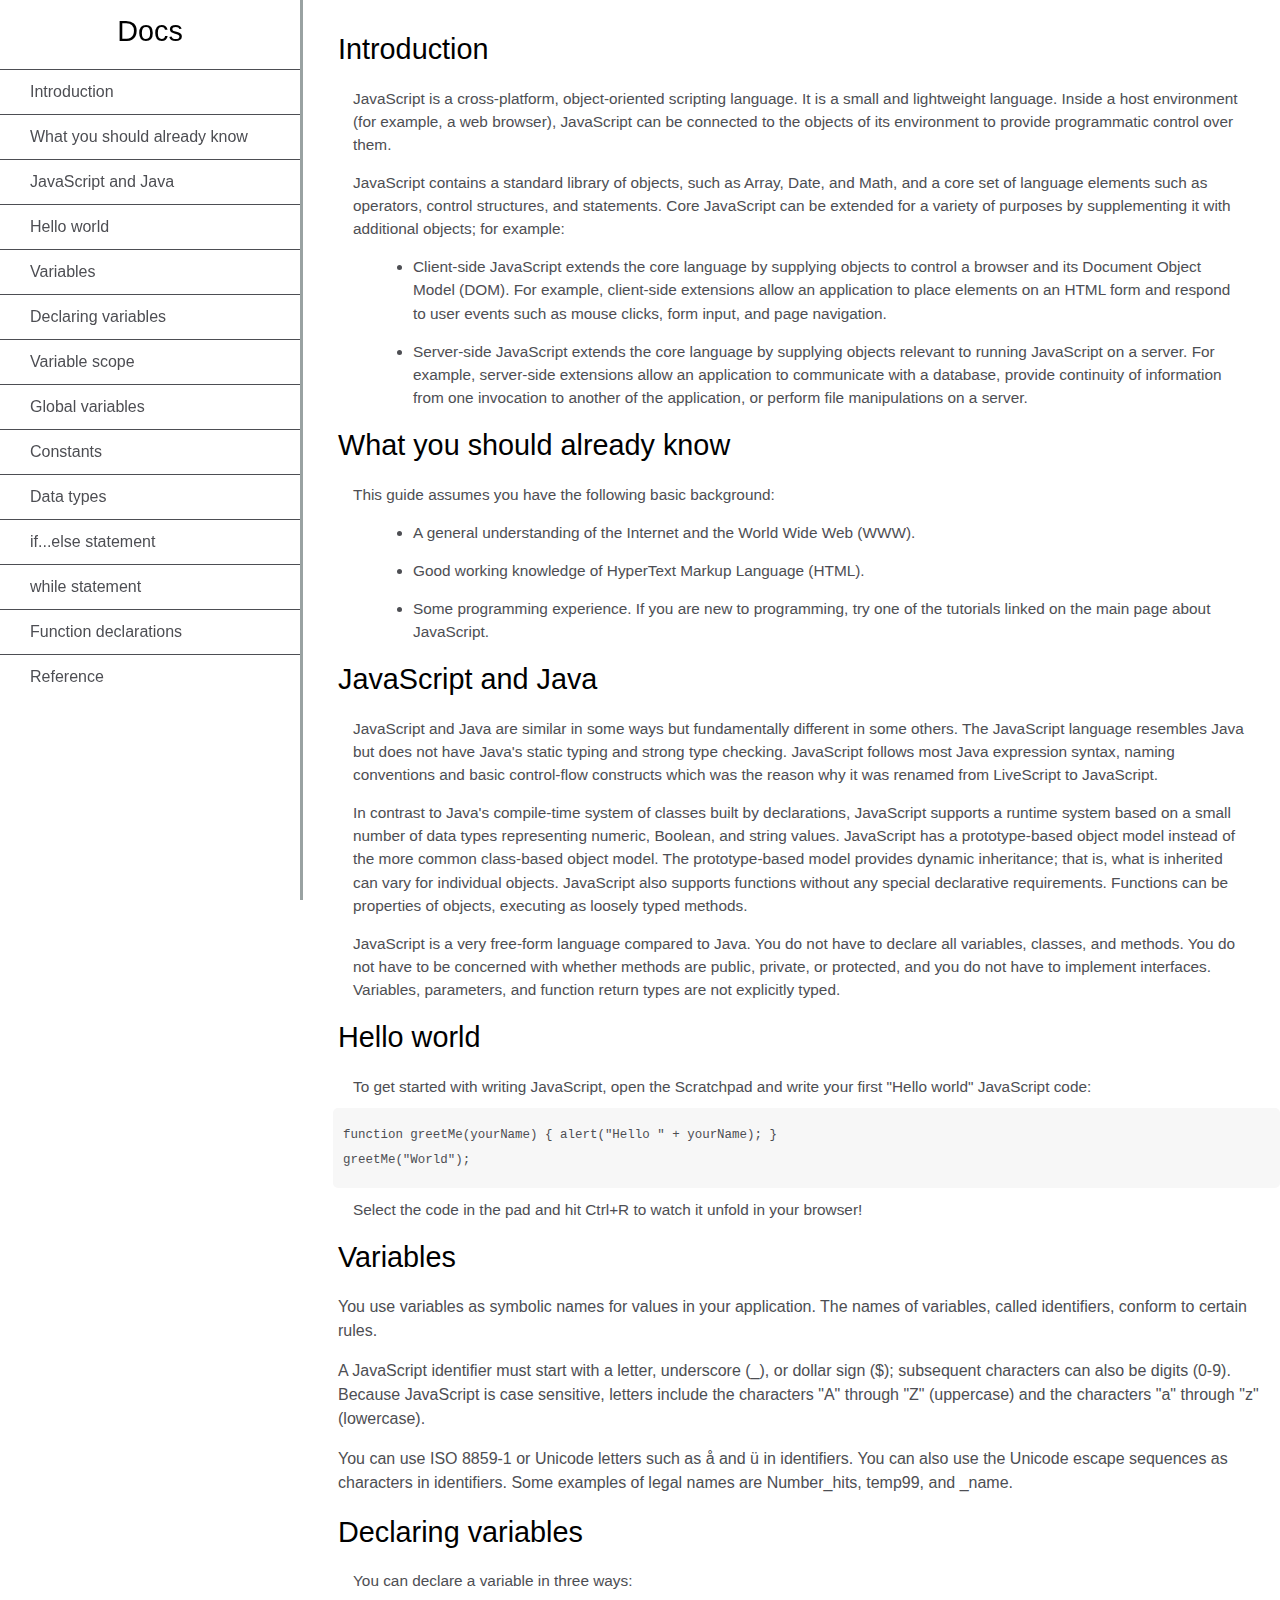
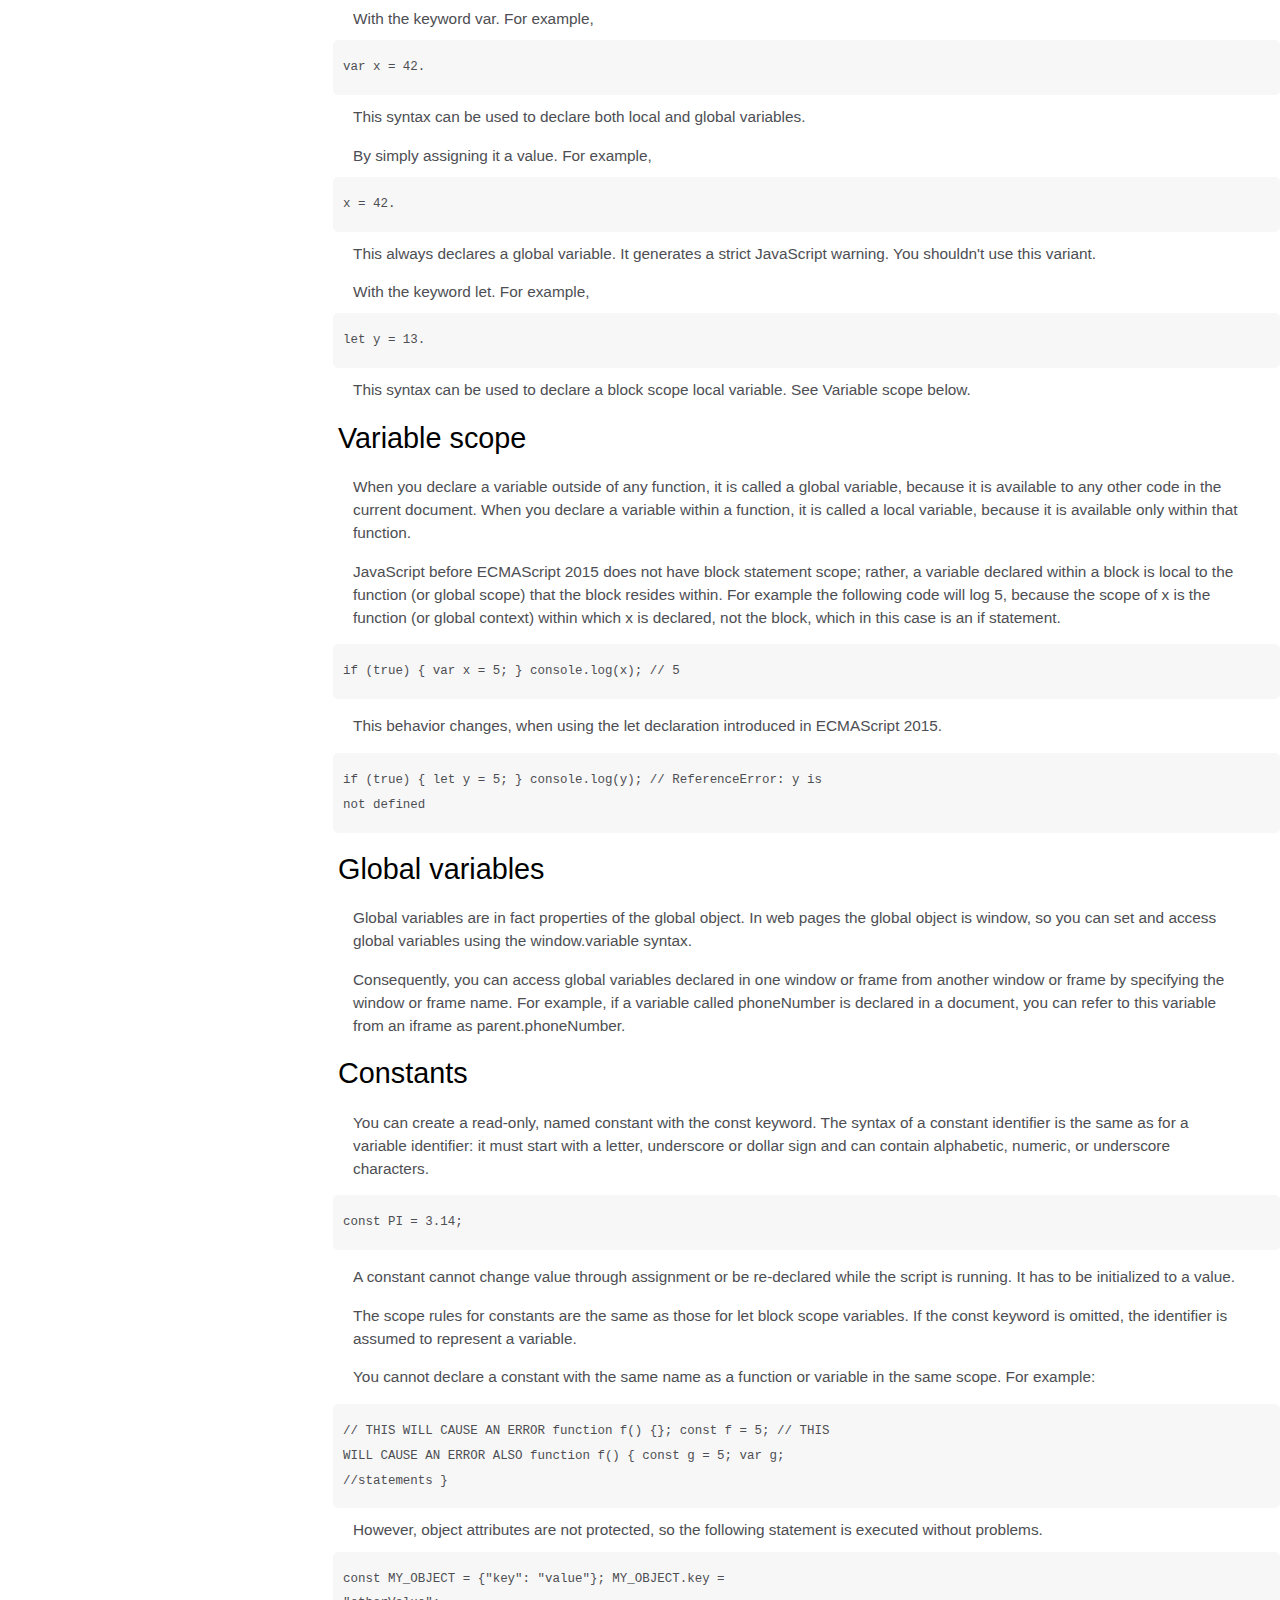
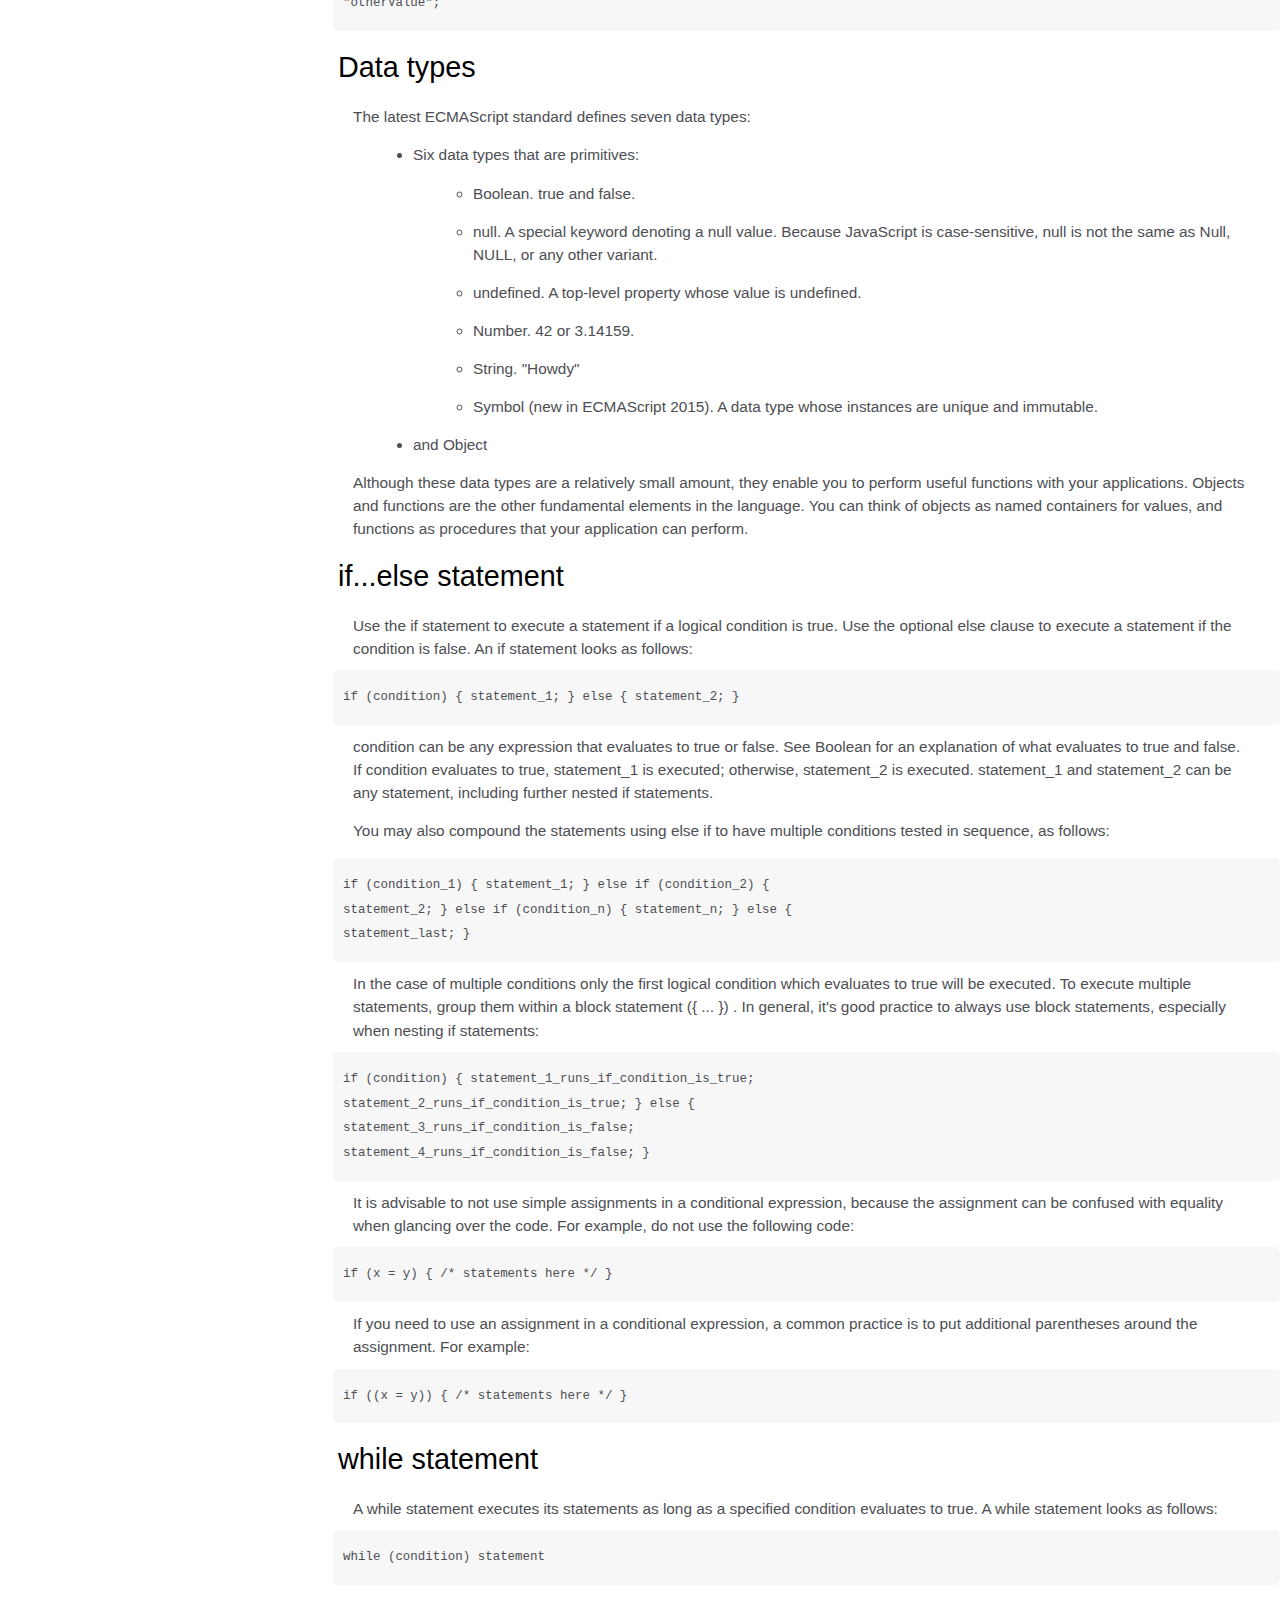
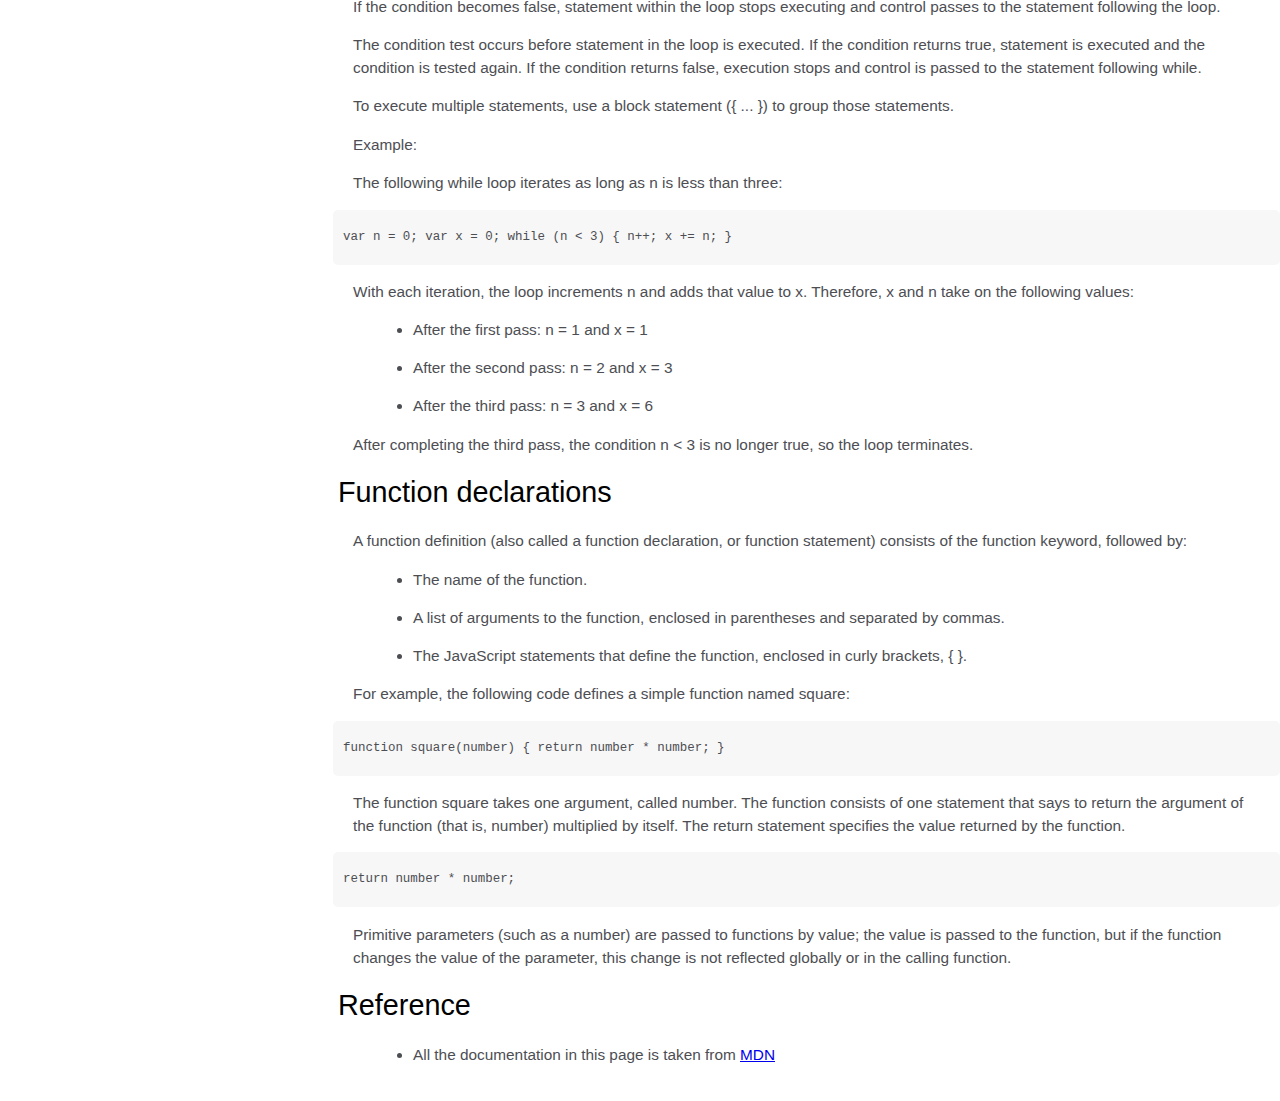
<file: www/content/docs/index.html>
<!doctype html>
<html>
  <head>
    <meta charset="UTF-8" />

    <link rel="stylesheet" type="text/css" href="css/document.css" />
    <title>Sample Documentation</title>

    <!--Adding a media query here to pass freeCodeCamp's authenticator to pass project-->
    <style>
      @media only screen and (max-width: 815px) {
        /* Phones + Tablets */
        #navbar ul {
          border: 1px solid;
          height: 207px;
        }

        #navbar {
          background-color: white;
          position: absolute;
          top: 0;
          padding: 0;
          margin: 0;
          width: 100%;
          max-height: 275px;
          border: none;
          z-index: 1;
          border-bottom: 2px solid;
        }

        #main-doc {
          position: relative;
          margin-left: 0px;
          margin-top: 270px;
        }
      }

      @media only screen and (max-width: 400px) {
        #main-doc {
          margin-left: -10px;
        }
      }
    </style>
  </head>

  <body>
    <!-- Toggle Button -->
    <!-- <button id="toggleButton">X</button> -->

    <!-- Navigation Menu -->
    <!-- <nav id="navbar" class="hidden"> -->
    <!--   <ul> -->
    <!--     <li><a href="/home">Home</a></li> -->
    <!--     <li><a href="/about">About</a></li> -->
    <!--     <li><a href="/services">Services</a></li> -->
    <!--     <li><a href="/contact">Contact</a></li> -->
    <!--   </ul> -->
    <!-- </nav> -->
    <nav id="navbar">
      <header>Docs</header>
      <ul>
        <li><a class="nav-link" href="#Introduction">Introduction</a></li>
        <li>
          <a class="nav-link" href="#What_you_should_already_know"
            >What you should already know</a
          >
        </li>
        <li>
          <a class="nav-link" href="#JavaScript_and_Java"
            >JavaScript and Java</a
          >
        </li>
        <li><a class="nav-link" href="#Hello_world">Hello world</a></li>
        <li><a class="nav-link" href="#Variables">Variables</a></li>
        <li>
          <a class="nav-link" href="#Declaring_variables"
            >Declaring variables</a
          >
        </li>
        <li><a class="nav-link" href="#Variable_scope">Variable scope</a></li>
        <li>
          <a class="nav-link" href="#Global_variables">Global variables</a>
        </li>
        <li><a class="nav-link" href="#Constants">Constants</a></li>
        <li><a class="nav-link" href="#Data_types">Data types</a></li>
        <li>
          <a class="nav-link" href="#if...else_statement"
            >if...else statement</a
          >
        </li>
        <li><a class="nav-link" href="#while_statement">while statement</a></li>
        <li>
          <a class="nav-link" href="#Function_declarations"
            >Function declarations</a
          >
        </li>
        <li><a class="nav-link" href="#Reference">Reference</a></li>
      </ul>
    </nav>
    <main id="main-doc">
      <section class="main-section" id="Introduction">
        <header>Introduction</header>
        <article>
          <p>
            JavaScript is a cross-platform, object-oriented scripting language.
            It is a small and lightweight language. Inside a host environment
            (for example, a web browser), JavaScript can be connected to the
            objects of its environment to provide programmatic control over
            them.
          </p>

          <p>
            JavaScript contains a standard library of objects, such as Array,
            Date, and Math, and a core set of language elements such as
            operators, control structures, and statements. Core JavaScript can
            be extended for a variety of purposes by supplementing it with
            additional objects; for example:
          </p>
          <ul>
            <li>
              Client-side JavaScript extends the core language by supplying
              objects to control a browser and its Document Object Model (DOM).
              For example, client-side extensions allow an application to place
              elements on an HTML form and respond to user events such as mouse
              clicks, form input, and page navigation.
            </li>
            <li>
              Server-side JavaScript extends the core language by supplying
              objects relevant to running JavaScript on a server. For example,
              server-side extensions allow an application to communicate with a
              database, provide continuity of information from one invocation to
              another of the application, or perform file manipulations on a
              server.
            </li>
          </ul>
        </article>
      </section>
      <section class="main-section" id="What_you_should_already_know">
        <header>What you should already know</header>
        <article>
          <p>This guide assumes you have the following basic background:</p>

          <ul>
            <li>
              A general understanding of the Internet and the World Wide Web
              (WWW).
            </li>
            <li>Good working knowledge of HyperText Markup Language (HTML).</li>
            <li>
              Some programming experience. If you are new to programming, try
              one of the tutorials linked on the main page about JavaScript.
            </li>
          </ul>
        </article>
      </section>
      <section class="main-section" id="JavaScript_and_Java">
        <header>JavaScript and Java</header>
        <article>
          <p>
            JavaScript and Java are similar in some ways but fundamentally
            different in some others. The JavaScript language resembles Java but
            does not have Java's static typing and strong type checking.
            JavaScript follows most Java expression syntax, naming conventions
            and basic control-flow constructs which was the reason why it was
            renamed from LiveScript to JavaScript.
          </p>

          <p>
            In contrast to Java's compile-time system of classes built by
            declarations, JavaScript supports a runtime system based on a small
            number of data types representing numeric, Boolean, and string
            values. JavaScript has a prototype-based object model instead of the
            more common class-based object model. The prototype-based model
            provides dynamic inheritance; that is, what is inherited can vary
            for individual objects. JavaScript also supports functions without
            any special declarative requirements. Functions can be properties of
            objects, executing as loosely typed methods.
          </p>
          <p>
            JavaScript is a very free-form language compared to Java. You do not
            have to declare all variables, classes, and methods. You do not have
            to be concerned with whether methods are public, private, or
            protected, and you do not have to implement interfaces. Variables,
            parameters, and function return types are not explicitly typed.
          </p>
        </article>
      </section>
      <section class="main-section" id="Hello_world">
        <header>Hello world</header>
        <article>
          To get started with writing JavaScript, open the Scratchpad and write
          your first "Hello world" JavaScript code:
          <code
            >function greetMe(yourName) { alert("Hello " + yourName); }
            greetMe("World");
          </code>

          Select the code in the pad and hit Ctrl+R to watch it unfold in your
          browser!
        </article>
      </section>
      <section class="main-section" id="Variables">
        <header>Variables</header>
        <p>
          You use variables as symbolic names for values in your application.
          The names of variables, called identifiers, conform to certain rules.
        </p>
        <p>
          A JavaScript identifier must start with a letter, underscore (_), or
          dollar sign ($); subsequent characters can also be digits (0-9).
          Because JavaScript is case sensitive, letters include the characters
          "A" through "Z" (uppercase) and the characters "a" through "z"
          (lowercase).
        </p>
        <p>
          You can use ISO 8859-1 or Unicode letters such as å and ü in
          identifiers. You can also use the Unicode escape sequences as
          characters in identifiers. Some examples of legal names are
          Number_hits, temp99, and _name.
        </p>
      </section>
      <section class="main-section" id="Declaring_variables">
        <header>Declaring variables</header>
        <article>
          You can declare a variable in three ways:
          <p>
            With the keyword var. For example, <code>var x = 42.</code> This
            syntax can be used to declare both local and global variables.
          </p>
          <p>
            By simply assigning it a value. For example,
            <code>x = 42.</code> This always declares a global variable. It
            generates a strict JavaScript warning. You shouldn't use this
            variant.
          </p>
          <p>
            With the keyword let. For example,<code> let y = 13.</code> This
            syntax can be used to declare a block scope local variable. See
            Variable scope below.
          </p>
        </article>
      </section>
      <section class="main-section" id="Variable_scope">
        <header>Variable scope</header>
        <article>
          <p>
            When you declare a variable outside of any function, it is called a
            global variable, because it is available to any other code in the
            current document. When you declare a variable within a function, it
            is called a local variable, because it is available only within that
            function.
          </p>

          <p>
            JavaScript before ECMAScript 2015 does not have block statement
            scope; rather, a variable declared within a block is local to the
            function (or global scope) that the block resides within. For
            example the following code will log 5, because the scope of x is the
            function (or global context) within which x is declared, not the
            block, which in this case is an if statement.
          </p>
          <code>if (true) { var x = 5; } console.log(x); // 5</code>
          <p>
            This behavior changes, when using the let declaration introduced in
            ECMAScript 2015.
          </p>

          <code
            >if (true) { let y = 5; } console.log(y); // ReferenceError: y is
            not defined</code
          >
        </article>
      </section>
      <section class="main-section" id="Global_variables">
        <header>Global variables</header>
        <article>
          <p>
            Global variables are in fact properties of the global object. In web
            pages the global object is window, so you can set and access global
            variables using the window.variable syntax.
          </p>

          <p>
            Consequently, you can access global variables declared in one window
            or frame from another window or frame by specifying the window or
            frame name. For example, if a variable called phoneNumber is
            declared in a document, you can refer to this variable from an
            iframe as parent.phoneNumber.
          </p>
        </article>
      </section>
      <section class="main-section" id="Constants">
        <header>Constants</header>
        <article>
          <p>
            You can create a read-only, named constant with the const keyword.
            The syntax of a constant identifier is the same as for a variable
            identifier: it must start with a letter, underscore or dollar sign
            and can contain alphabetic, numeric, or underscore characters.
          </p>

          <code>const PI = 3.14;</code>
          <p>
            A constant cannot change value through assignment or be re-declared
            while the script is running. It has to be initialized to a value.
          </p>

          <p>
            The scope rules for constants are the same as those for let block
            scope variables. If the const keyword is omitted, the identifier is
            assumed to represent a variable.
          </p>

          <p>
            You cannot declare a constant with the same name as a function or
            variable in the same scope. For example:
          </p>

          <code
            >// THIS WILL CAUSE AN ERROR function f() {}; const f = 5; // THIS
            WILL CAUSE AN ERROR ALSO function f() { const g = 5; var g;
            //statements }</code
          >
          However, object attributes are not protected, so the following
          statement is executed without problems.
          <code
            >const MY_OBJECT = {"key": "value"}; MY_OBJECT.key =
            "otherValue";</code
          >
        </article>
      </section>
      <section class="main-section" id="Data_types">
        <header>Data types</header>
        <article>
          <p>The latest ECMAScript standard defines seven data types:</p>
          <ul>
            <li>
              <p>Six data types that are primitives:</p>
              <ul>
                <li>Boolean. true and false.</li>
                <li>
                  null. A special keyword denoting a null value. Because
                  JavaScript is case-sensitive, null is not the same as Null,
                  NULL, or any other variant.
                </li>
                <li>
                  undefined. A top-level property whose value is undefined.
                </li>
                <li>Number. 42 or 3.14159.</li>
                <li>String. "Howdy"</li>
                <li>
                  Symbol (new in ECMAScript 2015). A data type whose instances
                  are unique and immutable.
                </li>
              </ul>
            </li>

            <li>and Object</li>
          </ul>
          Although these data types are a relatively small amount, they enable
          you to perform useful functions with your applications. Objects and
          functions are the other fundamental elements in the language. You can
          think of objects as named containers for values, and functions as
          procedures that your application can perform.
        </article>
      </section>
      <section class="main-section" id="if...else_statement">
        <header>if...else statement</header>
        <article>
          Use the if statement to execute a statement if a logical condition is
          true. Use the optional else clause to execute a statement if the
          condition is false. An if statement looks as follows:

          <code>if (condition) { statement_1; } else { statement_2; }</code>
          condition can be any expression that evaluates to true or false. See
          Boolean for an explanation of what evaluates to true and false. If
          condition evaluates to true, statement_1 is executed; otherwise,
          statement_2 is executed. statement_1 and statement_2 can be any
          statement, including further nested if statements.
          <p>
            You may also compound the statements using else if to have multiple
            conditions tested in sequence, as follows:
          </p>
          <code
            >if (condition_1) { statement_1; } else if (condition_2) {
            statement_2; } else if (condition_n) { statement_n; } else {
            statement_last; }
          </code>
          In the case of multiple conditions only the first logical condition
          which evaluates to true will be executed. To execute multiple
          statements, group them within a block statement ({ ... }) . In
          general, it's good practice to always use block statements, especially
          when nesting if statements:

          <code
            >if (condition) { statement_1_runs_if_condition_is_true;
            statement_2_runs_if_condition_is_true; } else {
            statement_3_runs_if_condition_is_false;
            statement_4_runs_if_condition_is_false; }</code
          >
          It is advisable to not use simple assignments in a conditional
          expression, because the assignment can be confused with equality when
          glancing over the code. For example, do not use the following code:
          <code>if (x = y) { /* statements here */ }</code> If you need to use
          an assignment in a conditional expression, a common practice is to put
          additional parentheses around the assignment. For example:

          <code>if ((x = y)) { /* statements here */ }</code>
        </article>
      </section>
      <section class="main-section" id="while_statement">
        <header>while statement</header>
        <article>
          A while statement executes its statements as long as a specified
          condition evaluates to true. A while statement looks as follows:

          <code>while (condition) statement</code> If the condition becomes
          false, statement within the loop stops executing and control passes to
          the statement following the loop.

          <p>
            The condition test occurs before statement in the loop is executed.
            If the condition returns true, statement is executed and the
            condition is tested again. If the condition returns false, execution
            stops and control is passed to the statement following while.
          </p>

          <p>
            To execute multiple statements, use a block statement ({ ... }) to
            group those statements.
          </p>

          Example:

          <p>
            The following while loop iterates as long as n is less than three:
          </p>

          <code>var n = 0; var x = 0; while (n &lt; 3) { n++; x += n; }</code>
          <p>
            With each iteration, the loop increments n and adds that value to x.
            Therefore, x and n take on the following values:
          </p>

          <ul>
            <li>After the first pass: n = 1 and x = 1</li>
            <li>After the second pass: n = 2 and x = 3</li>
            <li>After the third pass: n = 3 and x = 6</li>
          </ul>
          <p>
            After completing the third pass, the condition n &lt; 3 is no longer
            true, so the loop terminates.
          </p>
        </article>
      </section>
      <section class="main-section" id="Function_declarations">
        <header>Function declarations</header>
        <article>
          A function definition (also called a function declaration, or function
          statement) consists of the function keyword, followed by:

          <ul>
            <li>The name of the function.</li>
            <li>
              A list of arguments to the function, enclosed in parentheses and
              separated by commas.
            </li>
            <li>
              The JavaScript statements that define the function, enclosed in
              curly brackets, { }.
            </li>
          </ul>
          <p>
            For example, the following code defines a simple function named
            square:
          </p>

          <code>function square(number) { return number * number; }</code>
          <p>
            The function square takes one argument, called number. The function
            consists of one statement that says to return the argument of the
            function (that is, number) multiplied by itself. The return
            statement specifies the value returned by the function.
          </p>
          <code>return number * number;</code>
          <p>
            Primitive parameters (such as a number) are passed to functions by
            value; the value is passed to the function, but if the function
            changes the value of the parameter, this change is not reflected
            globally or in the calling function.
          </p>
        </article>
      </section>
      <section class="main-section" id="Reference">
        <header>Reference</header>
        <article>
          <ul>
            <li>
              All the documentation in this page is taken from
              <a
                href="https://developer.mozilla.org/en-US/docs/Web/JavaScript/Guide"
                target="_blank"
                >MDN</a
              >
            </li>
          </ul>
        </article>
      </section>
    </main>
  </body>
  <!-- <script src="https://cdn.freecodecamp.org/testable-projects-fcc/v1/bundle.js"></script> -->
  <script src="js/script.js"></script>
</html>
</file>
<file: www/content/docs/css/document.css>
html,
body {
  min-width: 290px;
  color: #4d4e53;
  background-color: #ffffff;
  font-family: "Open Sans", Arial, sans-serif;
  line-height: 1.5;
}

/* Default state of the menu - hidden */
#navbar.hidden {
  display: none;
}

/* Styles for the toggle button */
#toggleButton {
  font-size: 30px;
  background-color: #333;
  color: white;
  padding: 10px 20px;
  border: none;
  cursor: pointer;
}

#navbar {
  position: fixed;
  min-width: 290px;
  top: 0px;
  left: 0px;
  width: 300px;
  height: 100%;
  border-right: solid;
  border-color: rgba(0, 22, 22, 0.4);
}

header {
  color: black;
  margin: 10px;
  text-align: center;
  font-size: 1.8em;
  font-weight: thin;
}

#main-doc header {
  text-align: left;
  margin: 0px;
}

#navbar ul {
  height: 88%;
  padding: 0;
  overflow-y: auto;
  overflow-x: hidden;
}

#navbar li {
  color: #4d4e53;
  border-top: 1px solid;
  list-style: none;
  position: relative;
  width: 100%;
}

#navbar a {
  display: block;
  padding: 10px 30px;
  color: #4d4e53;
  text-decoration: none;
  cursor: pointer;
}

#main-doc {
  position: absolute;
  margin-left: 310px;
  padding: 20px;
  margin-bottom: 110px;
}

section article {
  color: #4d4e53;
  margin: 15px;
  font-size: 0.96em;
}

section li {
  margin: 15px 0px 0px 20px;
}

code {
  display: block;
  text-align: left;
  white-space: pre-line;
  position: relative;
  word-break: normal;
  word-wrap: normal;
  line-height: 2;
  background-color: #f7f7f7;
  padding: 15px;
  margin: 10px;
  border-radius: 5px;
}

code {
  margin-left: -20px;
  width: 100%;
  padding: 15px;
  padding-left: 10px;
  padding-right: 45px;
  min-width: 233px;
}
</file>
